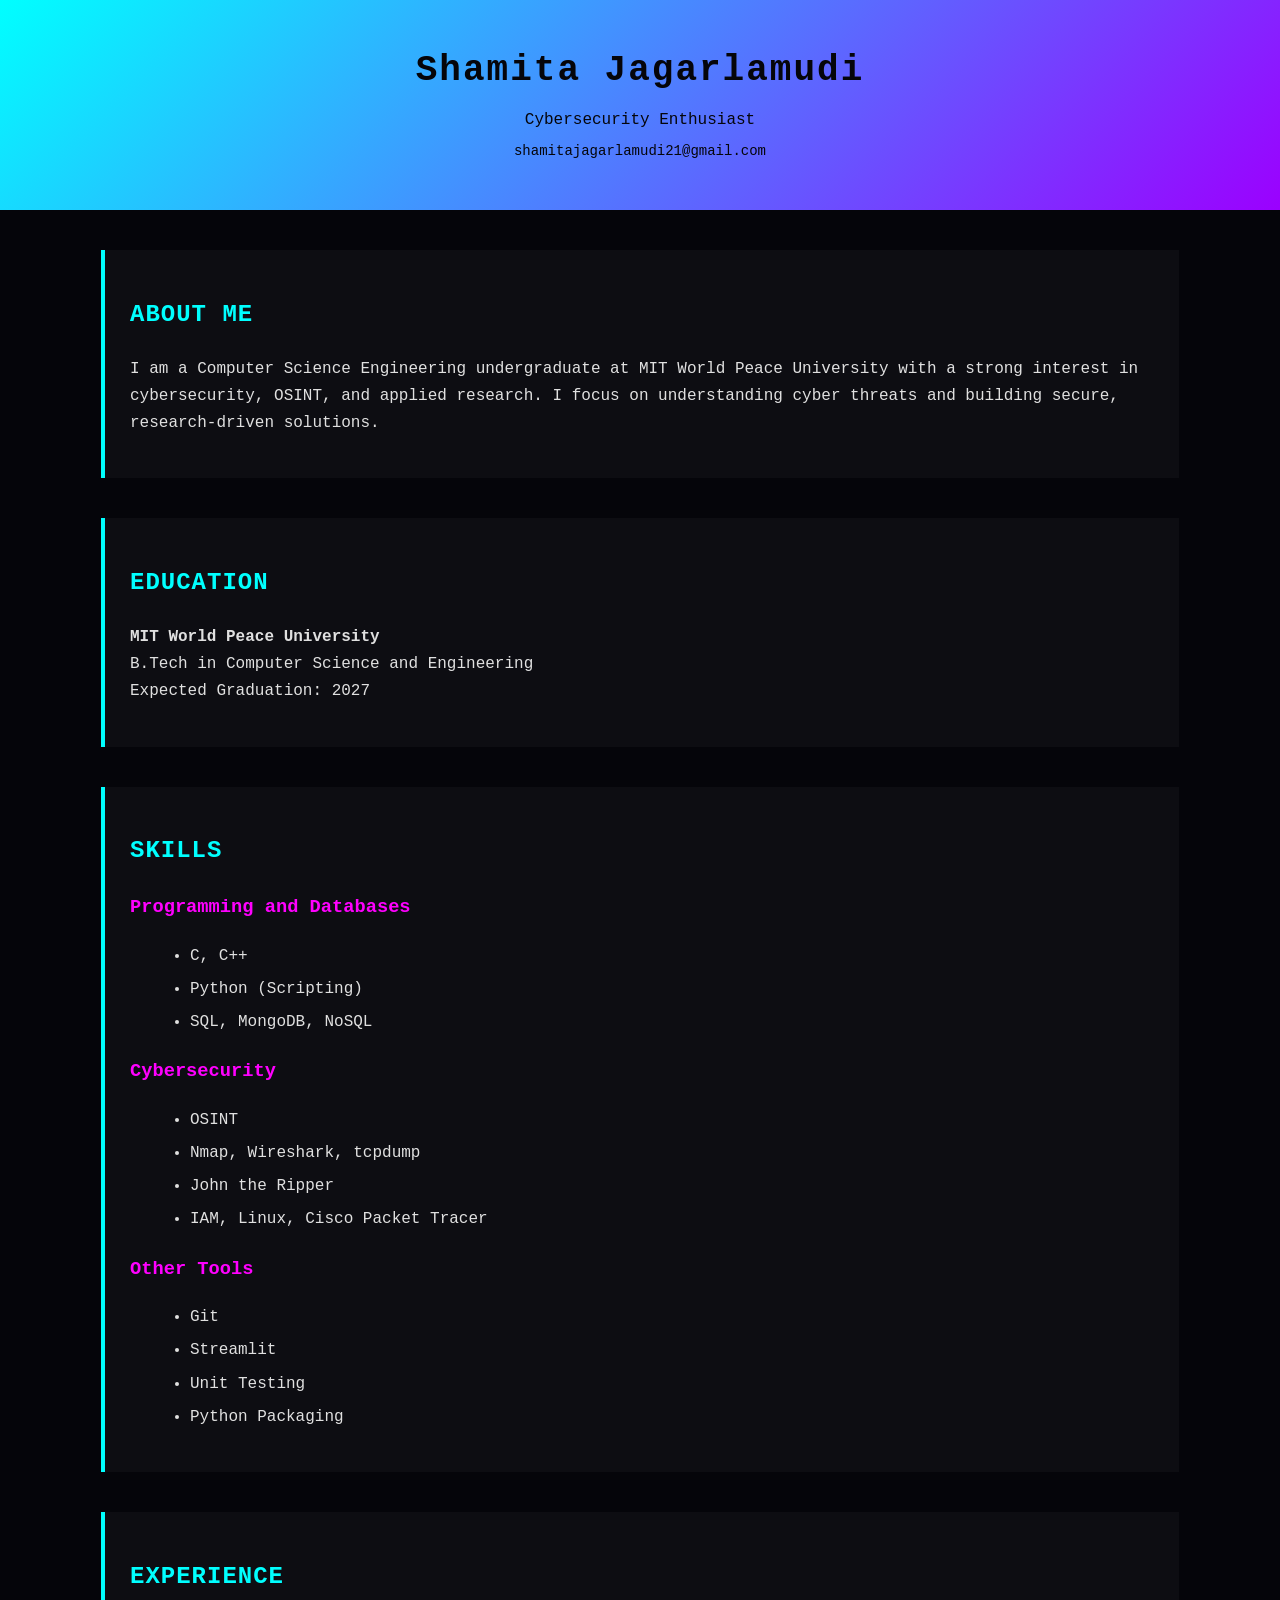
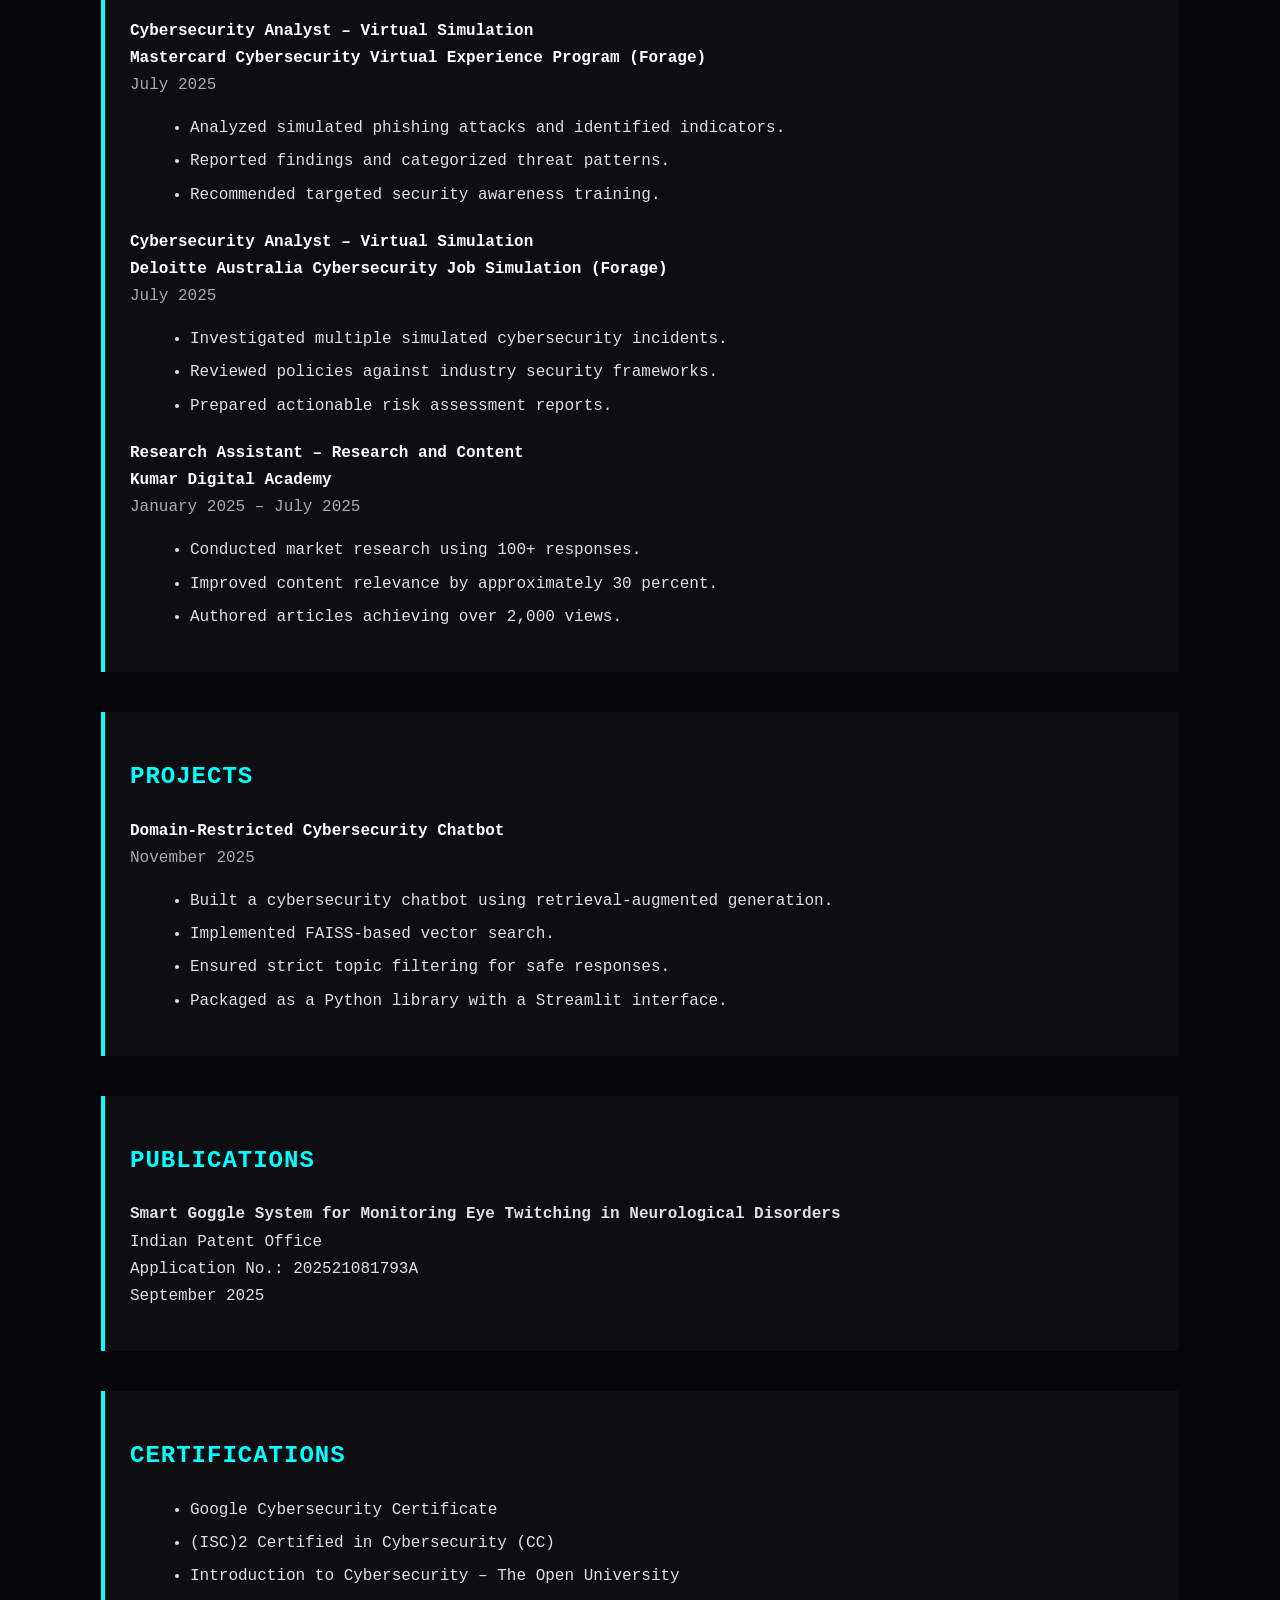
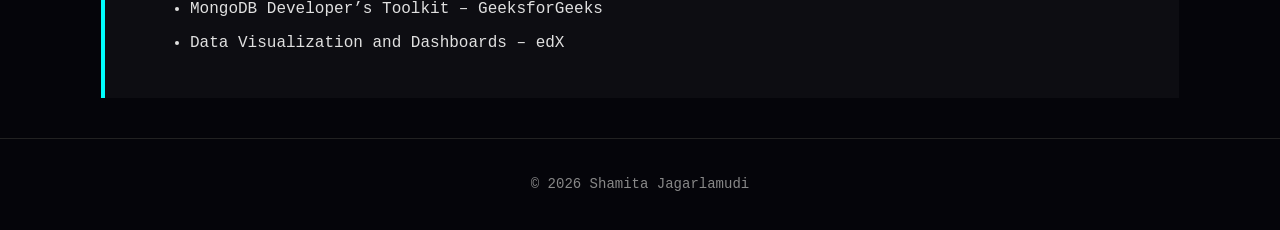
<file: index.html>
<!DOCTYPE html>
<html lang="en">
<head>
    <meta charset="UTF-8">
    <title>Shamita Jagarlamudi | Portfolio</title>
    <link rel="stylesheet" href="style.css">
</head>

<body>

<header>
    <h1>Shamita Jagarlamudi</h1>
    <p>Cybersecurity Enthusiast</p>
    <p class="contact">
        shamitajagarlamudi21@gmail.com 
    </p>
</header>

<section>
    <h2>About Me</h2>
    <p>
        I am a Computer Science Engineering undergraduate at MIT World Peace University
        with a strong interest in cybersecurity, OSINT, and applied research.
        I focus on understanding cyber threats and building secure,
        research-driven solutions.
    </p>
</section>

<section>
    <h2>Education</h2>
    <p>
        <strong>MIT World Peace University</strong><br>
        B.Tech in Computer Science and Engineering<br>
        Expected Graduation: 2027<br>
    </p>
</section>

<section>
    <h2>Skills</h2>

    <h3>Programming and Databases</h3>
    <ul>
        <li>C, C++</li>
        <li>Python (Scripting)</li>
        <li>SQL, MongoDB, NoSQL</li>
    </ul>

    <h3>Cybersecurity</h3>
    <ul>
        <li>OSINT</li>
        <li>Nmap, Wireshark, tcpdump</li>
        <li>John the Ripper</li>
        <li>IAM, Linux, Cisco Packet Tracer</li>
    </ul>

    <h3>Other Tools</h3>
    <ul>
        <li>Git</li>
        <li>Streamlit</li>
        <li>Unit Testing</li>
        <li>Python Packaging</li>
    </ul>
</section>

<section>
    <h2>Experience</h2>

    <p class="role">
        Cybersecurity Analyst – Virtual Simulation<br>
        Mastercard Cybersecurity Virtual Experience Program (Forage)<br>
        <span>July 2025</span>
    </p>
    <ul>
        <li>Analyzed simulated phishing attacks and identified indicators.</li>
        <li>Reported findings and categorized threat patterns.</li>
        <li>Recommended targeted security awareness training.</li>
    </ul>

    <p class="role">
        Cybersecurity Analyst – Virtual Simulation<br>
        Deloitte Australia Cybersecurity Job Simulation (Forage)<br>
        <span>July 2025</span>
    </p>
    <ul>
        <li>Investigated multiple simulated cybersecurity incidents.</li>
        <li>Reviewed policies against industry security frameworks.</li>
        <li>Prepared actionable risk assessment reports.</li>
    </ul>

    <p class="role">
        Research Assistant – Research and Content<br>
        Kumar Digital Academy<br>
        <span>January 2025 – July 2025</span>
    </p>
    <ul>
        <li>Conducted market research using 100+ responses.</li>
        <li>Improved content relevance by approximately 30 percent.</li>
        <li>Authored articles achieving over 2,000 views.</li>
    </ul>
</section>

<section>
    <h2>Projects</h2>

    <p class="role">
        Domain-Restricted Cybersecurity Chatbot<br>
        <span>November 2025</span>
    </p>
    <ul>
        <li>Built a cybersecurity chatbot using retrieval-augmented generation.</li>
        <li>Implemented FAISS-based vector search.</li>
        <li>Ensured strict topic filtering for safe responses.</li>
        <li>Packaged as a Python library with a Streamlit interface.</li>
    </ul>
</section>

<section>
    <h2>Publications</h2>
    <p>
        <strong>Smart Goggle System for Monitoring Eye Twitching in Neurological Disorders</strong><br>
        Indian Patent Office<br>
        Application No.: 202521081793A<br>
        September 2025
    </p>
</section>

<section>
    <h2>Certifications</h2>
    <ul>
        <li>Google Cybersecurity Certificate</li>
        <li>(ISC)2 Certified in Cybersecurity (CC)</li>
        <li>Introduction to Cybersecurity – The Open University</li>
        <li>MongoDB Developer’s Toolkit – GeeksforGeeks</li>
        <li>Data Visualization and Dashboards – edX</li>
    </ul>
</section>

<footer>
    <p>© 2026 Shamita Jagarlamudi</p>
</footer>

</body>
</html>
</file>
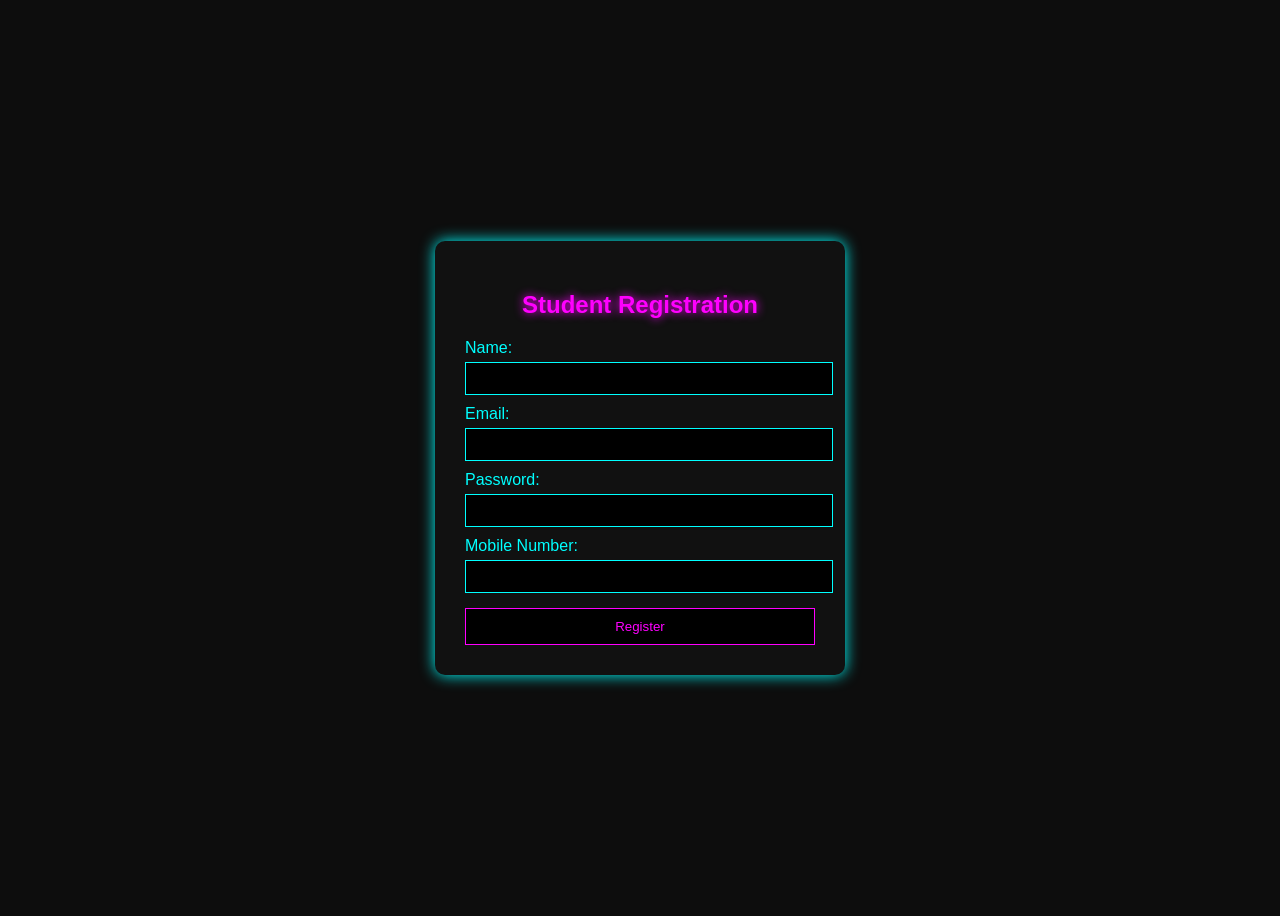
<file: form.html>
<!DOCTYPE html>
<html lang="en">
<head>
<meta charset="UTF-8">
<title>Student Registration Form</title>
<script src="script.js"></script>

<style>
body {
    background-color: #0d0d0d;
    font-family: Arial, sans-serif;
    color: #00ffff;
    display: flex;
    justify-content: center;
    align-items: center;
    height: 100vh;
}

.container {
    background: #111;
    padding: 30px;
    border-radius: 10px;
    box-shadow: 0 0 15px #00ffff;
    width: 350px;
}

h2 {
    text-align: center;
    color: #ff00ff;
    text-shadow: 0 0 10px #ff00ff;
}

label {
    color: #00ffff;
    display: block;
    margin-top: 10px;
}

input[type="text"],
input[type="password"] {
    width: 100%;
    padding: 8px;
    margin-top: 5px;
    background: black;
    border: 1px solid #00ffff;
    color: #00ffff;
    outline: none;
}

input[type="text"]:focus,
input[type="password"]:focus {
    box-shadow: 0 0 8px #00ffff;
}

input[type="submit"] {
    width: 100%;
    padding: 10px;
    margin-top: 15px;
    background: black;
    border: 1px solid #ff00ff;
    color: #ff00ff;
    cursor: pointer;
}

input[type="submit"]:hover {
    background: #ff00ff;
    color: black;
}
</style>
</head>

<body>

<div class="container">
<h2>Student Registration</h2>

<form onsubmit="return validateForm()">

<label>Name:</label>
<input type="text" id="name">

<label>Email:</label>
<input type="text" id="email">

<label>Password:</label>
<input type="password" id="password">

<label>Mobile Number:</label>
<input type="text" id="mobile">

<input type="submit" value="Register">

</form>
</div>

</body>
</html>
</file>
<file: style.css>
body {
    margin: 0;
    font-family: "Courier New", monospace;
    background-color: #05050a;
    color: #e0e0e0;
    line-height: 1.7;
}

header {
    text-align: center;
    padding: 40px 20px;
    background: linear-gradient(135deg, #00ffff, #9b00ff);
    color: #05050a;
}

header h1 {
    margin: 0;
    font-size: 36px;
    letter-spacing: 2px;
}

header p {
    margin: 6px 0;
}

.contact {
    font-size: 14px;
}

section {
    width: 80%;
    margin: 40px auto;
    padding: 25px;
    border-left: 4px solid #00ffff;
    background-color: rgba(255, 255, 255, 0.03);
}

h2 {
    color: #00ffff;
    text-transform: uppercase;
    letter-spacing: 1px;
}

h3 {
    color: #ff00ff;
    margin-top: 20px;
}

.role {
    margin-top: 20px;
    font-weight: bold;
    color: #ffffff;
}

.role span {
    font-weight: normal;
    color: #aaaaaa;
}

ul {
    margin-left: 20px;
}

li {
    margin-bottom: 6px;
}

footer {
    text-align: center;
    padding: 20px;
    font-size: 14px;
    color: #888888;
    border-top: 1px solid #222;
}
</file>
